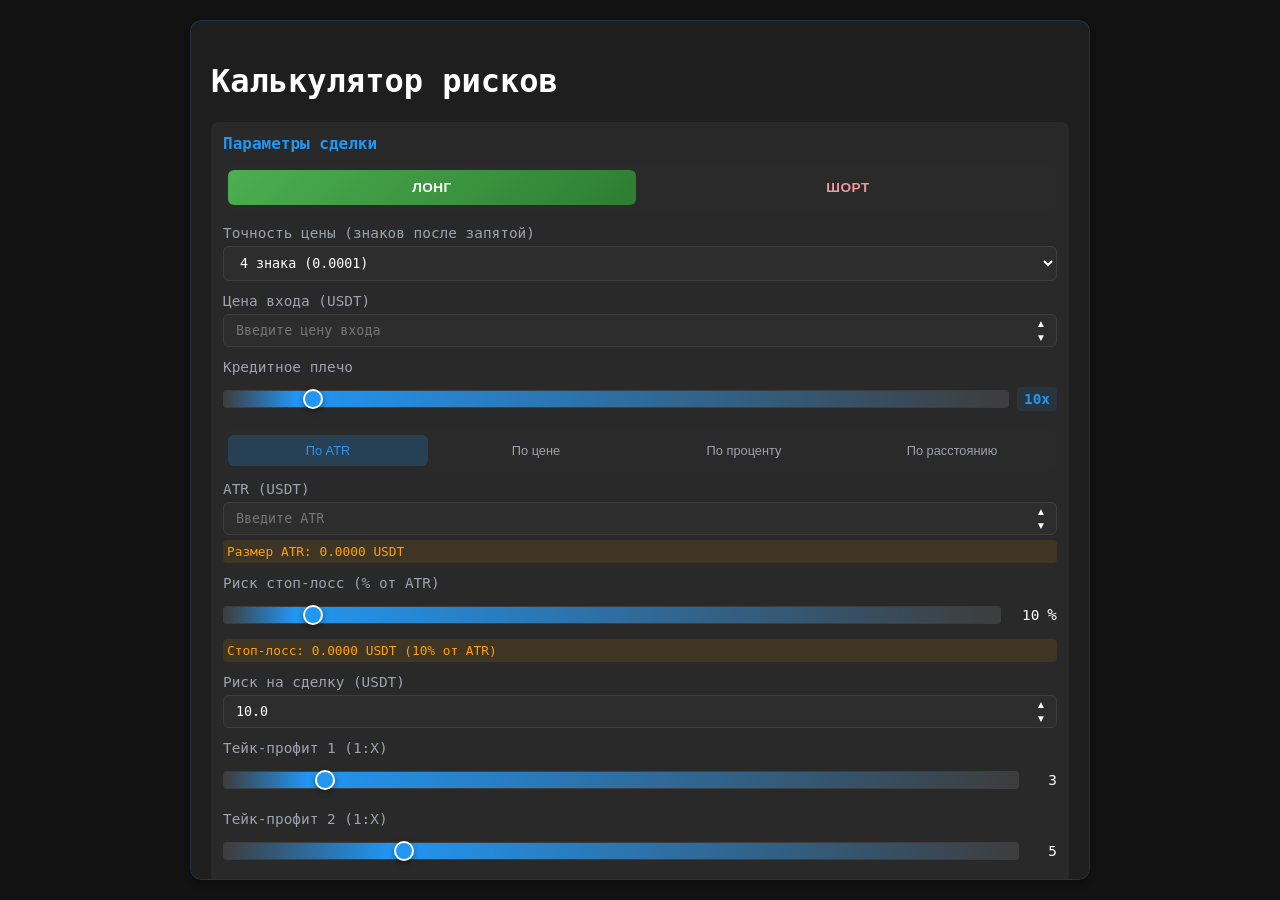
<file: calculator.html>
<!DOCTYPE html>
<html lang="ru">
<head>
    <meta charset="UTF-8">
    <meta name="viewport" content="width=device-width, initial-scale=1.0">
    <title>Risk Calculator</title>
    <!-- Ничего подключать не нужно — стили наследуются от основной страницы -->
    <style>
        /* ... стили остаются без изменений ... */
        :root {
            --primary: #2196F3;
            --secondary: #1976D2;
            --accent-red: #C62828;
            --accent-green: #2E7D32;
            --accent-orange: #FF6D00;
            --dark: #121212;
            --light: #ffffff;
            --success-color: #03DAC6;
            --warning-color: #FFA000;
            --border-radius: 12px;
        }

        * {
            box-sizing: border-box;
        }

        body {
            font-family: 'JetBrains Mono', monospace;
            background-color: var(--dark);
            color: var(--light);
            margin: 0;
            padding: 20px;
            height: 100vh;
            overflow: hidden;
        }

        .calculator-container {
            max-width: 900px;
            margin: 0 auto;
            background-color: #1E1E1E;
            border-radius: var(--border-radius);
            padding: 20px;
            box-shadow: 0 4px 6px rgba(0, 0, 0, 0.3);
            border: 1px solid rgba(33, 150, 243, 0.2);
            height: 100%;
            overflow-y: auto;
        }

        .section {
            margin-bottom: 15px;
            padding: 12px;
            background-color: rgba(255, 255, 255, 0.05);
            border-radius: 8px;
        }
        .section-title {
            font-weight: 600;
            margin-bottom: 12px;
            color: var(--primary);
            font-size: 1rem;
        }
        .input-group {
            margin-bottom: 12px;
        }
        .input-group label {
            display: block;
            margin-bottom: 5px;
            font-size: 0.9rem;
            color: #9CA3AF;
        }
        .input-group input,
        .input-group select {
            width: 100%;
            padding: 8px 12px;
            border-radius: 6px;
            background-color: #2D2D2D;
            border: 1px solid #3D3D3D;
            color: white;
            font-family: 'JetBrains Mono', monospace;
        }
        .input-group input[type="number"],
        .input-group input[type="text"] {
            -moz-appearance: textfield;
        }
        .input-group input[type="number"]::-webkit-outer-spin-button,
        .input-group input[type="number"]::-webkit-inner-spin-button {
            -webkit-appearance: none;
            margin: 0;
        }
        
        .input-group input[type="range"] {
            width: 100%;
            height: 6px;
            -webkit-appearance: none;
            background: linear-gradient(to right, #3D3D3D, var(--primary) var(--fill-percent, 50%), #3D3D3D);
            border-radius: 3px;
            outline: none;
            margin: 10px 0;
        }

        .input-group input[type="range"]::-webkit-slider-thumb {
            -webkit-appearance: none;
            width: 20px;
            height: 20px;
            border-radius: 50%;
            background: var(--primary);
            cursor: pointer;
            border: 2px solid white;
            box-shadow: 0 2px 6px rgba(0, 0, 0, 0.4);
        }

        .input-group input[type="range"]::-webkit-slider-thumb:hover {
            transform: scale(1.1);
        }

        .direction-buttons {
            display: flex;
            gap: 8px;
            margin-bottom: 15px;
            background: #2A2A2A;
            padding: 5px;
            border-radius: 10px;
        }
        .direction-btn {
            flex: 1;
            padding: 10px 0;
            border: none;
            border-radius: 6px;
            font-weight: 600;
            text-transform: uppercase;
            letter-spacing: 0.5px;
            font-size: 0.85rem;
            cursor: pointer;
        }
        .long {
            background: transparent;
            color: #A5D6A7;
        }
        .short {
            background: transparent;
            color: #EF9A9A;
        }
        .direction-btn.active {
            color: white;
        }
        .long.active {
            background: linear-gradient(135deg, #4CAF50 0%, #2E7D32 100%);
        }
        .short.active {
            background: linear-gradient(135deg, #F44336 0%, #C62828 100%);
        }
        .result-item {
            display: flex;
            justify-content: space-between;
            margin-bottom: 8px;
            padding: 8px;
            background-color: rgba(255, 255, 255, 0.03);
            border-radius: 5px;
            font-size: 0.9rem;
        }
        .result-value {
            font-weight: 500;
        }
        .profit {
            color: var(--success-color);
        }
        .loss {
            color: var(--accent-red);
        }
        .slider-container {
            display: flex;
            align-items: center;
            gap: 8px;
        }
        .slider-value {
            min-width: 30px;
            text-align: right;
            font-weight: 500;
            font-size: 0.9rem;
        }
        .preview-value {
            color: var(--warning-color);
            font-size: 0.8rem;
            margin-top: 5px;
            padding: 4px;
            background-color: rgba(255, 160, 0, 0.1);
            border-radius: 4px;
        }
        .leverage-container {
            display: flex;
            align-items: center;
            gap: 8px;
        }
        .leverage-value {
            min-width: 40px;
            text-align: center;
            font-weight: 600;
            color: var(--primary);
            background-color: rgba(33, 150, 243, 0.1);
            padding: 4px;
            border-radius: 4px;
            font-size: 0.9rem;
        }
        .leverage-warning {
            color: var(--accent-red);
            font-size: 0.75rem;
            margin-top: 5px;
            padding: 4px;
            background-color: rgba(207, 102, 121, 0.1);
            border-radius: 4px;
            display: none;
        }
        .export-btn {
            width: 100%;
            padding: 10px 15px;
            background: var(--primary);
            color: white;
            border: none;
            border-radius: 5px;
            cursor: pointer;
            font-size: 0.9rem;
            margin-top: 20px;
            text-align: center;
            transition: background-color 0.3s;
        }
        .export-btn:hover {
            background: var(--secondary);
        }
        .take-profit-levels {
            margin-top: 10px;
        }
        .take-profit-item {
            display: flex;
            justify-content: space-between;
            margin-bottom: 5px;
            padding: 5px;
            background-color: rgba(0, 255, 0, 0.05);
            border-radius: 3px;
        }
        .take-profit-ratio {
            color: var(--success-color);
            font-weight: 500;
        }
        .take-profit-price {
            color: var(--success-color);
        }
        .take-profit-value {
            color: var(--success-color);
        }
        .stop-method-selector {
            display: flex;
            gap: 8px;
            margin-bottom: 10px;
            background: #2A2A2A;
            padding: 5px;
            border-radius: 10px;
        }
        .stop-method-btn {
            flex: 1;
            padding: 8px 0;
            border: none;
            border-radius: 6px;
            font-weight: 500;
            font-size: 0.8rem;
            cursor: pointer;
            background-color: transparent;
            color: #9CA3AF;
        }
        .stop-method-btn.active {
            background-color: rgba(33, 150, 243, 0.2);
            color: var(--primary);
        }
        .stop-input-group {
            display: none;
        }
        .stop-input-group.active {
            display: block;
        }
        .trade-type-selector {
            display: none;
            flex-wrap: wrap;
            gap: 8px;
            margin-bottom: 15px;
        }
        .trade-type-btn {
            flex: 1;
            min-width: 120px;
            padding: 10px;
            border: none;
            border-radius: 6px;
            font-weight: 500;
            font-size: 0.8rem;
            cursor: pointer;
            background-color: rgba(255, 255, 255, 0.05);
            color: #9CA3AF;
            transition: all 0.3s;
        }
        .trade-type-btn.active {
            color: white;
        }
        .trade-type-btn.long-breakout.active {
            background: linear-gradient(135deg, #4CAF50 0%, #2E7D32 100%);
        }
        .trade-type-btn.long-fakeout.active {
            background: linear-gradient(135deg, #8BC34A 0%, #689F38 100%);
        }
        .trade-type-btn.short-breakout.active {
            background: linear-gradient(135deg, #F44336 0%, #C62828 100%);
        }
        .trade-type-btn.short-fakeout.active {
            background: linear-gradient(135deg, #FF7043 0%, #E64A19 100%);
        }
        .percentage-value {
            font-size: 0.8rem;
            color: #9CA3AF;
            margin-left: 5px;
        }
        .fee-value {
            color: var(--warning-color);
            font-weight: 500;
        }
        .loss-usdt {
            color: var(--accent-red);
            font-size: 0.8rem;
            margin-left: 5px;
        }
        .decimals-info {
            font-size: 0.8rem;
            color: var(--primary);
            margin-top: 5px;
            padding: 4px;
            background-color: rgba(33, 150, 243, 0.1);
            border-radius: 4px;
            display: none;
        }
        .notification {
            position: fixed;
            top: 20px;
            right: 20px;
            padding: 12px 20px;
            background-color: #4CAF50;
            color: white;
            border-radius: 4px;
            z-index: 1100;
            display: none;
            animation: fadeInOut 3s ease-in-out;
        }
        @keyframes fadeInOut {
            0% { opacity: 0; transform: translateY(-20px); }
            10% { opacity: 1; transform: translateY(0); }
            90% { opacity: 1; transform: translateY(0); }
            100% { opacity: 0; transform: translateY(-20px); }
        }
        .btn-container {
            display: flex;
            gap: 10px;
            margin-top: 20px;
        }
        .btn-container button {
            flex: 1;
        }
        .price-value-with-btn {
            display: flex;
            align-items: center;
            gap: 5px;
        }
        .copy-price-btn {
            background: rgba(33, 150, 243, 0.1);
            border: 1px solid rgba(33, 150, 243, 0.3);
            color: var(--primary);
            border-radius: 4px;
            padding: 2px 8px;
            font-size: 0.7rem;
            cursor: pointer;
            transition: all 0.2s;
        }
        .copy-price-btn-loss {
            background: rgba(198, 40, 40, 0.1);
            border-color: rgba(198, 40, 40, 0.3);
            color: var(--accent-red);
        }
        .copy-price-btn-profit {
            background: rgba(46, 125, 50, 0.1);
            border-color: rgba(46, 125, 50, 0.3);
            color: var(--accent-green);
        }
        .number-input-wrapper {
            position: relative;
            width: 100%;
        }
        .number-input-wrapper input {
            padding-right: 30px;
        }
        .number-input-arrows {
            position: absolute;
            right: 8px;
            top: 50%;
            transform: translateY(-50%);
            display: flex;
            flex-direction: column;
            gap: 2px;
        }
        .number-input-arrow {
            background: transparent;
            border: none;
            color: white;
            cursor: pointer;
            padding: 0;
            width: 16px;
            height: 12px;
            font-size: 10px;
        }
        .number-input-arrow:hover {
            color: var(--primary);
        }
        .calculator-container::-webkit-scrollbar {
            width: 8px;
        }
        .calculator-container::-webkit-scrollbar-track {
            background: #1E1E1E;
            border-radius: 4px;
        }
        .calculator-container::-webkit-scrollbar-thumb {
            background: #3D3D3D;
            border-radius: 4px;
        }
    </style>
</head>
<body>
    <div class="calculator-container risk-calculator">
        <h1 class="text-xl font-bold mb-4 text-center">Калькулятор рисков</h1>
        <div class="section">
            <div class="section-title">Параметры сделки</div>
            <div class="direction-buttons">
                <button id="longBtn" class="direction-btn long active">Лонг</button>
                <button id="shortBtn" class="direction-btn short">Шорт</button>
            </div>
            <div class="trade-type-selector" id="tradeTypeSelector">
                <button class="trade-type-btn long-breakout active" data-type="long-breakout">Лонг Пробой</button>
                <button class="trade-type-btn long-fakeout" data-type="long-fakeout">Лонг Ложный пробой</button>
                <button class="trade-type-btn short-breakout" data-type="short-breakout">Шорт Пробой</button>
                <button class="trade-type-btn short-fakeout" data-type="short-fakeout">Шорт Ложный пробой</button>
            </div>
            <div class="input-group">
                <label for="assetType">Точность цены (знаков после запятой)</label>
                <select id="assetType">
                    <option value="1">1 знак (0.1)</option>
                    <option value="2">2 знака (0.01)</option>
                    <option value="3">3 знака (0.001)</option>
                    <option value="4" selected>4 знака (0.0001)</option>
                    <option value="5">5 знаков (0.00001)</option>
                    <option value="6">6 знаков (0.000001)</option>
                    <option value="7">7 знаков (0.0000001)</option>
                    <option value="8">8 знаков (0.00000001)</option>
                    <option value="custom">Указать вручную</option>
                </select>
            </div>
            <div id="customDecimalsGroup" class="input-group" style="display: none;">
                <label for="customDecimals">Количество знаков после запятой (1-8)</label>
                <div class="number-input-wrapper">
                    <input type="number" id="customDecimals" min="1" max="8" value="4">
                    <div class="number-input-arrows">
                        <button class="number-input-arrow up" data-target="customDecimals" data-step="1">▲</button>
                        <button class="number-input-arrow down" data-target="customDecimals" data-step="-1">▼</button>
                    </div>
                </div>
            </div>
            <div class="input-group">
                <label for="entryPrice">Цена входа (USDT)</label>
                <div class="number-input-wrapper">
                    <input type="number" id="entryPrice" placeholder="Введите цену входа" step="any">
                    <div class="number-input-arrows">
                        <button class="number-input-arrow up" data-target="entryPrice" data-step="auto">▲</button>
                        <button class="number-input-arrow down" data-target="entryPrice" data-step="-auto">▼</button>
                    </div>
                </div>
                <div class="decimals-info" id="decimalsInfo">Автоматически определено: 4 знака</div>
            </div>
            <div class="input-group">
                <label for="leverage">Кредитное плечо</label>
                <div class="leverage-container">
                    <input type="range" id="leverage" min="1" max="100" value="10">
                    <span class="leverage-value" id="leverageValue">10x</span>
                </div>
                <div class="leverage-warning" id="leverageWarning">Высокое плечо увеличивает риск ликвидации!</div>
            </div>
            <div class="stop-method-selector">
                <button class="stop-method-btn active" data-method="atr">По ATR</button>
                <button class="stop-method-btn" data-method="price">По цене</button>
                <button class="stop-method-btn" data-method="percent">По проценту</button>
                <button class="stop-method-btn" data-method="distance">По расстоянию</button>
            </div>
            <div class="stop-input-group active" id="atr-group">
                <div class="input-group">
                    <label for="atr">ATR (USDT)</label>
                    <div class="number-input-wrapper">
                        <input type="number" id="atr" step="any" placeholder="Введите ATR">
                        <div class="number-input-arrows">
                            <button class="number-input-arrow up" data-target="atr" data-step="auto">▲</button>
                            <button class="number-input-arrow down" data-target="atr" data-step="-auto">▼</button>
                        </div>
                    </div>
                    <div class="preview-value">Размер ATR: <span id="atrValue">0.0000 USDT</span></div>
                </div>
                <div class="input-group">
                    <label for="riskPercent">Риск стоп-лосс (% от ATR)</label>
                    <div class="slider-container">
                        <input type="range" id="riskPercent" min="1" max="100" value="10">
                        <span class="slider-value" id="riskPercentValue">10</span>%
                    </div>
                    <div class="preview-value">Стоп-лосс: <span id="previewAtrPercent">0.0000 USDT</span> (<span id="previewAtrPercentValue">10%</span> от ATR)</div>
                </div>
            </div>
            <div class="stop-input-group" id="price-group">
                <div class="input-group">
                    <label for="stopLossPrice">Цена стоп-лосса (USDT)</label>
                    <div class="number-input-wrapper">
                        <input type="number" id="stopLossPrice" step="any" placeholder="Цена стоп-лосса">
                        <div class="number-input-arrows">
                            <button class="number-input-arrow up" data-target="stopLossPrice" data-step="auto">▲</button>
                            <button class="number-input-arrow down" data-target="stopLossPrice" data-step="-auto">▼</button>
                        </div>
                    </div>
                    <div class="preview-value">Разница: <span id="priceDifference">0.0000 USDT</span></div>
                </div>
            </div>
            <div class="stop-input-group" id="percent-group">
                <div class="input-group">
                    <label for="stopLossPercentInput">Процент стоп-лосса (%)</label>
                    <div class="slider-container">
                        <input type="range" id="stopLossPercentInput" min="0.1" max="20" step="0.1" value="2">
                        <span class="slider-value" id="stopLossPercentValue">2</span>%
                    </div>
                    <div class="preview-value">Стоп-лосс: <span id="previewPercentValue">0.0000 USDT</span> (<span id="previewPercent">2%</span>)</div>
                </div>
            </div>
            <div class="stop-input-group" id="distance-group">
                <div class="input-group">
                    <label for="stopDistance">Расстояние до стоп-лосса (USDT)</label>
                    <div class="number-input-wrapper">
                        <input type="number" id="stopDistance" step="any" placeholder="Расстояние">
                        <div class="number-input-arrows">
                            <button class="number-input-arrow up" data-target="stopDistance" data-step="auto">▲</button>
                            <button class="number-input-arrow down" data-target="stopDistance" data-step="-auto">▼</button>
                        </div>
                    </div>
                </div>
            </div>
            <div class="input-group">
                <label for="riskAmount">Риск на сделку (USDT)</label>
                <div class="number-input-wrapper">
                    <input type="number" id="riskAmount" step="0.1" value="10.0">
                    <div class="number-input-arrows">
                        <button class="number-input-arrow up" data-target="riskAmount" data-step="1">▲</button>
                        <button class="number-input-arrow down" data-target="riskAmount" data-step="-1">▼</button>
                    </div>
                </div>
            </div>
            <div class="input-group">
                <label for="rewardRatio1">Тейк-профит 1 (1:X)</label>
                <div class="slider-container">
                    <input type="range" id="rewardRatio1" min="1" max="20" value="3">
                    <span class="slider-value" id="rewardRatio1Value">3</span>
                </div>
            </div>
            <div class="input-group">
                <label for="rewardRatio2">Тейк-профит 2 (1:X)</label>
                <div class="slider-container">
                    <input type="range" id="rewardRatio2" min="1" max="20" value="5">
                    <span class="slider-value" id="rewardRatio2Value">5</span>
                </div>
            </div>
            <div class="input-group">
                <label for="exchangeFee">Комиссия биржи (%)</label>
                <div class="number-input-wrapper">
                    <input type="number" id="exchangeFee" min="0" max="1" step="0.0001" value="0.0500">
                    <div class="number-input-arrows">
                        <button class="number-input-arrow up" data-target="exchangeFee" data-step="0.001">▲</button>
                        <button class="number-input-arrow down" data-target="exchangeFee" data-step="-0.001">▼</button>
                    </div>
                </div>
            </div>
        </div>
        <div class="section">
            <div class="section-title">Результаты</div>
            <div class="result-item"><span>Цена входа:</span><span class="result-value"><span class="price-value-with-btn"><span id="entryPriceResult">0.0000 USDT</span><button class="copy-price-btn copy-price-btn-profit" onclick="copyPrice('entryPriceResult')"><i class="fas fa-copy"></i></button></span></span></div>
            <div class="result-item"><span>Размер позиции:</span><span class="result-value"><span class="price-value-with-btn"><span id="positionSize">0.0 монет</span><button class="copy-price-btn copy-price-btn-profit" onclick="copyText('positionSize')"><i class="fas fa-copy"></i></button></span></span></div>
            <div class="result-item"><span>Размер позиции в USDT:</span><span class="result-value"><span class="price-value-with-btn"><span id="positionSizeUsdtText">0.00 USDT</span><button class="copy-price-btn copy-price-btn-profit" onclick="copyText('positionSizeUsdtText')"><i class="fas fa-copy"></i></button></span></span></div>
            <div class="result-item" id="partsBreakdownContainer" style="display:none;"><span>Части (<span id="partsCountDisplay">1</span>):</span><span class="result-value"><span class="price-value-with-btn"><span id="partsBreakdownText">по 0.00 USDT</span><button class="copy-price-btn copy-price-btn-profit" onclick="copyText('partsBreakdownText')"><i class="fas fa-copy"></i></button></span></span></div>
            <div class="result-item"><span>Стоп-лосс:</span><span class="result-value loss"><span class="price-value-with-btn"><span id="stopLossPriceText">0.0000 USDT</span><button class="copy-price-btn copy-price-btn-loss" onclick="copyPrice('stopLossPriceText')"><i class="fas fa-copy"></i></button></span><span class="percentage-value" id="stopLossPercentText"></span><span class="loss-usdt" id="stopLossUsdt"></span></span></div>
            <div class="result-item"><span>Расстояние до SL:</span><span class="result-value" id="stopDistanceResult">0.0000 USDT</span></div>
            <div class="result-item"><span>ATR:</span><span class="result-value" id="atrResult">0.0000 USDT</span></div>
            <div class="input-group">
                <label for="partsCount">Разбить позицию на части (1-10)</label>
                <div class="slider-container">
                    <input type="range" id="partsCount" min="1" max="10" value="1">
                    <span class="slider-value" id="partsCountValue">1</span>
                </div>
            </div>
            <div class="result-item"><span>Комиссия:</span><span class="result-value fee-value" id="exchangeFeeResult">0.0500%</span></div>
            <div class="take-profit-levels" id="takeProfitLevels"></div>
            <div class="result-item"><span>Цена ликвидации:</span><span class="result-value loss"><span class="price-value-with-btn"><span id="liquidationPriceText">0.0000 USDT</span><button class="copy-price-btn copy-price-btn-loss" onclick="copyPrice('liquidationPriceText')"><i class="fas fa-copy"></i></button></span><span class="percentage-value" id="liquidationPricePercent"></span></span></div>
        </div>
        <div class="btn-container">
            <button class="export-btn" id="exportTextBtn"><i class="fas fa-file-alt mr-2"></i>Экспорт в текст</button>
            <button class="export-btn" id="exportTelegramBtn"><i class="fab fa-telegram mr-2"></i>Telegram</button>
            <button class="export-btn" id="copyCalculationBtn"><i class="fas fa-copy mr-2"></i>Копировать</button>
        </div>
    </div>

    <div class="notification" id="notification"></div>

    <script>
        // ---------- Полная логика калькулятора ----------
        let isLong = true;
        let stopMethod = 'atr';
        let tradeType = 'long-breakout';
      
        let isTradeTypeSelectorVisible = false;

        // Русские названия
        const tradeTypeRu = {
            'long-breakout': 'Лонг Пробой',
            'long-fakeout': 'Лонг Ложный пробой',
            'short-breakout': 'Шорт Пробой',
            'short-fakeout': 'Шорт Ложный пробой'
        };
        const stopMethodRu = {
            'atr': 'По ATR',
            'price': 'По цене',
            'percent': 'По проценту',
            'distance': 'По расстоянию'
        };

        function formatUsdt(num) {
            if (isNaN(num) || num === 0) return '0.00';
            return parseFloat(num).toFixed(2);
        }

        function formatPrice(num) {
            if (isNaN(num) || num === 0) return '0.0000';
            const assetType = document.getElementById('assetType').value;
            let dec = 4;
            if (assetType === 'custom') dec = parseInt(document.getElementById('customDecimals').value) || 4;
            else dec = parseInt(assetType);
            return parseFloat(num).toFixed(dec);
        }

        function formatPositionSize(num) {
            if (isNaN(num) || num === 0) return '0.0';
            if (num < 0.01) return parseFloat(num).toFixed(8);
            if (num < 1) return parseFloat(num).toFixed(4);
            return parseFloat(num).toFixed(1);
        }

        function formatCommission(num) {
            if (isNaN(num) || num === 0) return '0.0000';
            return parseFloat(num).toFixed(4);
        }

        function formatDisplayNumber(num, maxDecimals = 8) {
            if (isNaN(num) || num === 0) return '0';
            const number = parseFloat(num);
            return number.toString();
        }

        function showNotification(message, type = 'success') {
            const n = document.getElementById('notification');
            n.textContent = message;
            n.style.backgroundColor = type === 'success' ? '#4CAF50' : '#C62828';
            n.style.display = 'block';
            setTimeout(() => n.style.display = 'none', 3000);
        }

        function countDecimals(value) {
            if (!value) return 0;
            const str = value.toString().replace(',', '.');
            if (str.indexOf('.') === -1) return 0;
            return str.split('.')[1].length;
        }

        function autoDetectPrecision(price) {
            return Math.min(Math.max(countDecimals(price), 1), 8);
        }

        function getPriceStep() {
            const assetType = document.getElementById('assetType').value;
            let dec = 4;
            if (assetType === 'custom') dec = parseInt(document.getElementById('customDecimals').value) || 4;
            else dec = parseInt(assetType);
            return Math.pow(10, -dec);
        }

        function normalizeNumber(value) {
            if (typeof value === 'string') return value.replace(',', '.');
            return value;
        }

        function calculatePercentageChange(entry, target) {
            return Math.abs((target - entry) / entry * 100).toFixed(2);
        }

       function generateCalculationText() {
            const entry = parseFloat(normalizeNumber(document.getElementById('entryPrice').value)) || 0;
            const lev = parseFloat(document.getElementById('leverage').value) || 1;
            const atr = parseFloat(document.getElementById('atr').value) || 0;
            const riskPercent = parseFloat(document.getElementById('riskPercent').value);
            const riskAmount = parseFloat(document.getElementById('riskAmount').value) || 0;
            const r1 = parseFloat(document.getElementById('rewardRatio1').value) || 3;
            const r2 = parseFloat(document.getElementById('rewardRatio2').value) || 5;
            const slPriceDirect = parseFloat(normalizeNumber(document.getElementById('stopLossPrice').value)) || 0;
            const slPercent = parseFloat(document.getElementById('stopLossPercentInput').value) || 0;
            const stopDist = parseFloat(normalizeNumber(document.getElementById('stopDistance').value)) || 0;
            const fee = parseFloat(document.getElementById('exchangeFee').value) / 100 || 0.0005;
            
            let priceDiff;
            if (stopMethod === 'atr') priceDiff = atr * (riskPercent / 100);
            else if (stopMethod === 'price') priceDiff = Math.abs(entry - slPriceDirect);
            else if (stopMethod === 'percent') priceDiff = entry * (slPercent / 100);
            else priceDiff = stopDist;
            
            const posSize = priceDiff > 0 ? riskAmount / priceDiff : 0;
            const posUsdt = entry * posSize * lev;
            const entryFee = entry * posSize * fee;
            
            const tp1 = isLong 
                ? entry + (riskAmount * r1 + entryFee * 2) / (posSize * lev)
                : entry - (riskAmount * r1 + entryFee * 2) / (posSize * lev);
            
            const tp2 = isLong 
                ? entry + (riskAmount * r2 + entryFee * 2) / (posSize * lev)
                : entry - (riskAmount * r2 + entryFee * 2) / (posSize * lev);
            
            const slPrice = stopMethod === 'price' ? slPriceDirect : (isLong ? entry - priceDiff : entry + priceDiff);
            const slPercentVal = calculatePercentageChange(entry, slPrice);
            const tp1Percent = calculatePercentageChange(entry, tp1);
            const tp2Percent = calculatePercentageChange(entry, tp2);
            
            const exitFee = tp2 * posSize * fee;
            const totalFee = entryFee + exitFee;
            
            const profitTP1 = riskAmount * r1;
            const profitTP2 = riskAmount * r2;
            const lossAtSL = priceDiff * posSize * lev;
            
            const now = new Date();
            const dateStr = `${now.getDate().toString().padStart(2,'0')}.${(now.getMonth()+1).toString().padStart(2,'0')}.${now.getFullYear()}, ${now.getHours().toString().padStart(2,'0')}:${now.getMinutes().toString().padStart(2,'0')}:${now.getSeconds().toString().padStart(2,'0')}`;
            
            return `Дата: ${dateStr}
===============================
Тип сделки: ${tradeTypeRu[tradeType] || tradeType}
Направление: ${isLong ? 'Лонг' : 'Шорт'}
Стоп метод: ${stopMethodRu[stopMethod] || stopMethod}
===============================
Плечо: ${lev}x
Риск на сделку: ${formatUsdt(riskAmount)} USDT
Цена входа: ${formatPrice(entry)} USDT
Размер позиции: ${formatPositionSize(posSize)} монет
Размер позиции в USDT: ${formatUsdt(posUsdt)} USDT (с плечом ${lev}x)
Стоп-лосс: ${formatPrice(slPrice)} USDT (${slPercentVal}%)
Убыток при SL: -${formatUsdt(lossAtSL)} USDT
TP 1:${r1} -> ${formatPrice(tp1)} USDT (${tp1Percent}%)
Прибыль TP1: +${formatUsdt(profitTP1)} USDT
TP 2:${r2} -> ${formatPrice(tp2)} USDT (${tp2Percent}%)
Прибыль TP2: +${formatUsdt(profitTP2)} USDT
Комиссия за вход: ${formatCommission(entryFee)} USDT
Комиссия за выход: ${formatCommission(exitFee)} USDT
Общая комиссия: ${formatCommission(totalFee)} USDT
Цена ликвидации: ${formatPrice(isLong ? entry * (1 - 0.9/lev) : entry * (1 + 0.9/lev))} USDT`;
        }
        
        function copyCalculationToClipboard() {
            navigator.clipboard.writeText(generateCalculationText()).then(() => showNotification('Расчет скопирован')).catch(() => showNotification('Ошибка', 'error'));
        }
        function exportToText() {
            const blob = new Blob([generateCalculationText()], {type: 'text/plain'});
            const url = URL.createObjectURL(blob);
            const a = document.createElement('a');
            a.href = url;
            a.download = 'risk_calc.txt';
            a.click();
            URL.revokeObjectURL(url);
            showNotification('Экспорт в файл');
        }
        async function sendToTelegram() {
            try {
                const res = await fetch(`https://api.telegram.org/bot${botToken}/sendMessage`, {
                    method: 'POST', headers: {'Content-Type': 'application/json'},
                    body: JSON.stringify({chat_id: chatId, text: generateCalculationText()})
                });
                const data = await res.json();
                if (data.ok) showNotification('Отправлено в Telegram');
                else showNotification('Ошибка отправки', 'error');
            } catch(e) { showNotification('Ошибка соединения', 'error'); }
        }
        function copyPrice(elementId) {
            const el = document.getElementById(elementId);
            if (!el) return;
            const text = el.textContent.trim();
            const match = text.match(/[\d,.]+/);
            const price = match ? match[0] : text;
            navigator.clipboard.writeText(price).then(() => showNotification(`Скопировано: ${price}`));
        }
        
        function copyText(elementId) {
            const el = document.getElementById(elementId);
            if (!el) return;
            const text = el.textContent.trim();
            const match = text.match(/-?[\d,.]+/);
            const num = match ? match[0] : text;
            navigator.clipboard.writeText(num).then(() => showNotification(`Скопировано: ${num}`));
        }

        function setupArrowButtons() {
            document.querySelectorAll('.number-input-arrow').forEach(arrow => {
                arrow.addEventListener('click', function() {
                    const targetId = this.dataset.target;
                    const step = this.dataset.step;
                    const input = document.getElementById(targetId);
                    if (!input) return;
                    let val = parseFloat(normalizeNumber(input.value)) || 0;
                    let stepVal = step === 'auto' || step === '-auto' ? getPriceStep() : Math.abs(parseFloat(step));
                    if (step.startsWith('-')) val -= stepVal;
                    else val += stepVal;
                    let assetType = document.getElementById('assetType').value;
                    let dec = assetType === 'custom' ? parseInt(document.getElementById('customDecimals').value) || 4 : parseInt(assetType);
                    input.value = val.toFixed(dec);
                    input.dispatchEvent(new Event('input', {bubbles: true}));
                });
            });
        }

        function setupRangeSliders() {
            document.querySelectorAll('input[type="range"]').forEach(slider => {
                slider.addEventListener('input', function() {
                    const percent = (this.value - this.min) / (this.max - this.min) * 100;
                    this.style.setProperty('--fill-percent', `${percent}%`);
                });
                const percent = (slider.value - slider.min) / (slider.max - slider.min) * 100;
                slider.style.setProperty('--fill-percent', `${percent}%`);
            });
        }
function calculateRisk() {
    // --- 1. Получение сырых значений ---
    const entry = parseFloat(normalizeNumber(document.getElementById('entryPrice').value)) || 0;
    const lev = parseFloat(document.getElementById('leverage').value) || 1;
    const atr = parseFloat(document.getElementById('atr').value) || 0;
    const riskPercent = parseFloat(document.getElementById('riskPercent').value) / 100;
    const riskAmount = parseFloat(document.getElementById('riskAmount').value) || 0;
    const r1 = parseFloat(document.getElementById('rewardRatio1').value) || 3;
    const r2 = parseFloat(document.getElementById('rewardRatio2').value) || 5;
    const slPriceDirect = parseFloat(normalizeNumber(document.getElementById('stopLossPrice').value)) || 0;
    const slPercent = parseFloat(document.getElementById('stopLossPercentInput').value) / 100;
    const stopDist = parseFloat(normalizeNumber(document.getElementById('stopDistance').value)) || 0;
    const fee = parseFloat(document.getElementById('exchangeFee').value) / 100 || 0.0005;

    // --- 2. Вычисление расстояния до стоп-лосса ---
    let priceDiff;
    if (stopMethod === 'atr') priceDiff = atr * riskPercent;
    else if (stopMethod === 'price') priceDiff = Math.abs(entry - slPriceDirect);
    else if (stopMethod === 'percent') priceDiff = entry * slPercent;
    else priceDiff = stopDist;

    // Проверка на валидность данных
    if (entry <= 0 || priceDiff <= 0) {
        document.getElementById('entryPriceResult').textContent = '0.0000 USDT';
        document.getElementById('positionSize').textContent = '0.0 монет';
        document.getElementById('positionSizeUsdtText').textContent = '0.00 USDT';
        document.getElementById('stopLossPriceText').textContent = '0.0000 USDT';
        document.getElementById('stopLossPercentText').textContent = '';
        document.getElementById('stopLossUsdt').textContent = '';
        document.getElementById('liquidationPriceText').textContent = '0.0000 USDT';
        document.getElementById('liquidationPricePercent').textContent = '';
        document.getElementById('stopDistanceResult').textContent = '0.0000 USDT';
        document.getElementById('atrResult').textContent = formatPrice(atr) + ' USDT';
        document.getElementById('exchangeFeeResult').textContent = (fee * 100).toFixed(4) + '%';
        document.getElementById('takeProfitLevels').innerHTML = '';
        document.getElementById('partsBreakdownContainer').style.display = 'none';
        return;
    }

    // --- 3. Расчёт позиции ---
    // Количество монет
    const positionSize = riskAmount / priceDiff;
    
    // ОБЩАЯ СТОИМОСТЬ ПОЗИЦИИ в USDT (без плеча, просто монеты × цена)
    const totalPositionValue = entry * positionSize;
    
    // --- 4. Расчёт комиссий ---
    const entryFeeUsdt = totalPositionValue * fee;
    const exitFeeUsdt = totalPositionValue * fee; // Приблизительно для TP

    // --- 5. Расчёт стоп-лосса ---
    let stopPrice;
    if (stopMethod === 'price') {
        stopPrice = slPriceDirect;
    } else {
        stopPrice = isLong ? entry - priceDiff : entry + priceDiff;
    }

    // --- 6. Расчёт Тейк-Профитов ---
    const desiredProfitTP1 = riskAmount * r1;
    const desiredProfitTP2 = riskAmount * r2;
    
    let tp1, tp2;
    if (isLong) {
        tp1 = entry + (desiredProfitTP1 + entryFeeUsdt + exitFeeUsdt) / positionSize;
        tp2 = entry + (desiredProfitTP2 + entryFeeUsdt + exitFeeUsdt) / positionSize;
    } else {
        tp1 = entry - (desiredProfitTP1 + entryFeeUsdt + exitFeeUsdt) / positionSize;
        tp2 = entry - (desiredProfitTP2 + entryFeeUsdt + exitFeeUsdt) / positionSize;
    }

    // --- 7. Расчёт цены ликвидации ---
    let liqPrice;
    if (isLong) {
        liqPrice = entry * (1 - 1/lev) + (entryFeeUsdt / positionSize);
    } else {
        liqPrice = entry * (1 + 1/lev) - (entryFeeUsdt / positionSize);
    }

    // --- 8. Убыток при стоп-лоссе ---
    const lossUsdt = priceDiff * positionSize;

    // --- 9. Процентные изменения ---
    const slPercentVal = calculatePercentageChange(entry, stopPrice);
    const tp1Percent = calculatePercentageChange(entry, tp1);
    const tp2Percent = calculatePercentageChange(entry, tp2);
    const liqPercent = calculatePercentageChange(entry, liqPrice);

    // --- 10. Обновление интерфейса ---
    document.getElementById('entryPriceResult').textContent = formatPrice(entry) + ' USDT';
    document.getElementById('positionSize').textContent = formatPositionSize(positionSize) + ' монет';
    
    // Показываем ОБЩУЮ СТОИМОСТЬ позиции (без плеча)
    document.getElementById('positionSizeUsdtText').textContent = formatUsdt(totalPositionValue) + ' USDT';
    
    document.getElementById('stopLossPriceText').textContent = formatPrice(stopPrice) + ' USDT';
    document.getElementById('stopLossPercentText').textContent = `(${slPercentVal}%)`;
    document.getElementById('stopLossUsdt').textContent = `-${formatUsdt(lossUsdt)} USDT`;
    document.getElementById('liquidationPriceText').textContent = formatPrice(liqPrice) + ' USDT';
    document.getElementById('liquidationPricePercent').textContent = `(${liqPercent}%)`;
    
    document.getElementById('stopDistanceResult').innerHTML = 
        `${formatPrice(priceDiff)} USDT <span class="loss-usdt">(-${formatUsdt(lossUsdt)} USDT)</span>`;
    
    document.getElementById('exchangeFeeResult').textContent = (fee * 100).toFixed(4) + '%';
    document.getElementById('atrResult').textContent = formatPrice(atr) + ' USDT';

    // --- 11. Отрисовка Тейк-Профитов ---
    const levelsDiv = document.getElementById('takeProfitLevels');
    levelsDiv.innerHTML = '';
    
    const levels = [
        { ratio: r1, price: tp1, profit: desiredProfitTP1 },
        { ratio: r2, price: tp2, profit: desiredProfitTP2 }
    ];
    
    levels.forEach(level => {
        const profitPercent = calculatePercentageChange(entry, level.price);
        const exitFeeForTp = totalPositionValue * fee;
        
        const div = document.createElement('div');
        div.className = 'take-profit-item';
        div.innerHTML = `
            <span class="take-profit-ratio">TP 1:${level.ratio}</span>
            <span class="take-profit-price">
                <span class="price-value-with-btn">
                    <span>${formatPrice(level.price)} USDT</span>
                    <button class="copy-price-btn copy-price-btn-profit" onclick="copyPriceFromTakeProfit(this)">
                        <i class="fas fa-copy"></i>
                    </button>
                </span>
                <span class="percentage-value">(${profitPercent}%)</span>
            </span>
            <span class="take-profit-value">+${formatUsdt(level.profit)} USDT (ком: ${formatCommission(exitFeeForTp)})</span>`;
        levelsDiv.appendChild(div);
    });

    // --- 12. Разбивка на части (по общей стоимости) ---
    const partsCount = parseInt(document.getElementById('partsCount').value) || 1;
    const partsContainer = document.getElementById('partsBreakdownContainer');
    
    if (partsCount > 1 && totalPositionValue > 0) {
        const partValue = totalPositionValue / partsCount;
        const partCoins = positionSize / partsCount;
        document.getElementById('partsCountDisplay').textContent = partsCount;
        document.getElementById('partsBreakdownText').textContent = 
            `по ${formatUsdt(partValue)} USDT (${formatPositionSize(partCoins)} монет)`;
        partsContainer.style.display = 'flex';
    } else {
        partsContainer.style.display = 'none';
    }

    // --- 13. Обновление превью значений ---
    document.getElementById('atrValue').textContent = formatPrice(atr) + ' USDT';
    const previewAtrPercent = atr * (parseFloat(document.getElementById('riskPercent').value) / 100);
    document.getElementById('previewAtrPercent').textContent = formatPrice(previewAtrPercent) + ' USDT';
    document.getElementById('previewAtrPercentValue').textContent = document.getElementById('riskPercent').value + '%';
    
    if (stopMethod === 'price') {
        const diff = Math.abs(entry - slPriceDirect);
        document.getElementById('priceDifference').textContent = formatPrice(diff) + ' USDT';
    }
    
    if (stopMethod === 'percent') {
        const percentVal = parseFloat(document.getElementById('stopLossPercentInput').value) / 100;
        document.getElementById('previewPercentValue').textContent = formatPrice(entry * percentVal) + ' USDT';
        document.getElementById('previewPercent').textContent = document.getElementById('stopLossPercentInput').value + '%';
    }
}
        function copyPriceFromTakeProfit(btn) {
            const priceSpan = btn.previousElementSibling;
            const priceText = priceSpan.textContent;
            const match = priceText.match(/[\d,.]+/);
            if (match) navigator.clipboard.writeText(match[0]).then(() => showNotification(`Скопировано: ${match[0]}`));
        }

        function initCalculator() {
            const longBtn = document.getElementById('longBtn');
            const shortBtn = document.getElementById('shortBtn');
            const tradeTypeSelector = document.getElementById('tradeTypeSelector');
            longBtn.addEventListener('click', () => { isLong = true; longBtn.classList.add('active'); shortBtn.classList.remove('active'); tradeTypeSelector.style.display = 'flex'; calculateRisk(); });
            shortBtn.addEventListener('click', () => { isLong = false; shortBtn.classList.add('active'); longBtn.classList.remove('active'); tradeTypeSelector.style.display = 'flex'; calculateRisk(); });
            document.querySelectorAll('.trade-type-btn').forEach(btn => {
                btn.addEventListener('click', () => {
                    document.querySelectorAll('.trade-type-btn').forEach(b => b.classList.remove('active'));
                    btn.classList.add('active');
                    tradeType = btn.dataset.type;
                    calculateRisk();
                });
            });
            document.getElementById('entryPrice').addEventListener('input', function() {
                let price = this.value;
                if (price && !isNaN(parseFloat(price))) {
                    let dec = autoDetectPrecision(price);
                    document.getElementById('decimalsInfo').style.display = 'block';
                    document.getElementById('decimalsInfo').textContent = `Авто: ${dec} знаков`;
                    document.getElementById('assetType').value = dec.toString();
                    if (document.getElementById('assetType').value === 'custom') document.getElementById('customDecimalsGroup').style.display = 'block';
                    else document.getElementById('customDecimalsGroup').style.display = 'none';
                } else document.getElementById('decimalsInfo').style.display = 'none';
                calculateRisk();
            });
            document.getElementById('leverage').addEventListener('input', () => {
                document.getElementById('leverageValue').textContent = document.getElementById('leverage').value + 'x';
                document.getElementById('leverageWarning').style.display = document.getElementById('leverage').value > 10 ? 'block' : 'none';
                calculateRisk();
            });
            document.getElementById('atr').addEventListener('input', () => {
                let v = parseFloat(document.getElementById('atr').value) || 0;
                document.getElementById('atrValue').textContent = formatPrice(v) + ' USDT';
                document.getElementById('previewAtrPercent').textContent = formatPrice(v * (parseFloat(document.getElementById('riskPercent').value)/100)) + ' USDT';
                calculateRisk();
            });
            document.getElementById('riskPercent').addEventListener('input', () => {
                document.getElementById('riskPercentValue').textContent = document.getElementById('riskPercent').value;
                let atr = parseFloat(document.getElementById('atr').value) || 0;
                document.getElementById('previewAtrPercent').textContent = formatPrice(atr * (document.getElementById('riskPercent').value/100)) + ' USDT';
                document.getElementById('previewAtrPercentValue').textContent = document.getElementById('riskPercent').value + '%';
                calculateRisk();
            });
            document.getElementById('riskAmount').addEventListener('input', calculateRisk);
            document.getElementById('rewardRatio1').addEventListener('input', () => { document.getElementById('rewardRatio1Value').textContent = document.getElementById('rewardRatio1').value; calculateRisk(); });
            document.getElementById('rewardRatio2').addEventListener('input', () => { document.getElementById('rewardRatio2Value').textContent = document.getElementById('rewardRatio2').value; calculateRisk(); });
            document.getElementById('exchangeFee').addEventListener('input', () => { calculateRisk(); });
            document.getElementById('assetType').addEventListener('change', () => {
                if (document.getElementById('assetType').value === 'custom') document.getElementById('customDecimalsGroup').style.display = 'block';
                else document.getElementById('customDecimalsGroup').style.display = 'none';
                calculateRisk();
            });
            document.getElementById('customDecimals').addEventListener('input', calculateRisk);
            document.querySelectorAll('.stop-method-btn').forEach(btn => {
                btn.addEventListener('click', () => {
                    stopMethod = btn.dataset.method;
                    document.querySelectorAll('.stop-method-btn').forEach(b => b.classList.remove('active'));
                    btn.classList.add('active');
                    document.querySelectorAll('.stop-input-group').forEach(g => g.classList.remove('active'));
                    document.getElementById(`${stopMethod}-group`).classList.add('active');
                    calculateRisk();
                });
            });
            document.getElementById('stopLossPrice').addEventListener('input', () => {
                let entry = parseFloat(document.getElementById('entryPrice').value) || 0;
                let stop = parseFloat(document.getElementById('stopLossPrice').value) || 0;
                document.getElementById('priceDifference').textContent = formatPrice(Math.abs(entry - stop)) + ' USDT';
                calculateRisk();
            });
            document.getElementById('stopLossPercentInput').addEventListener('input', () => {
                document.getElementById('stopLossPercentValue').textContent = document.getElementById('stopLossPercentInput').value;
                let entry = parseFloat(document.getElementById('entryPrice').value) || 0;
                let percent = parseFloat(document.getElementById('stopLossPercentInput').value) / 100;
                document.getElementById('previewPercentValue').textContent = formatPrice(entry * percent) + ' USDT';
                document.getElementById('previewPercent').textContent = document.getElementById('stopLossPercentInput').value + '%';
                calculateRisk();
            });
            document.getElementById('stopDistance').addEventListener('input', calculateRisk);
            document.getElementById('partsCount').addEventListener('input', () => {
                document.getElementById('partsCountValue').textContent = document.getElementById('partsCount').value;
                calculateRisk();
            });
            document.getElementById('exportTextBtn').addEventListener('click', exportToText);
            document.getElementById('exportTelegramBtn').addEventListener('click', sendToTelegram);
            document.getElementById('copyCalculationBtn').addEventListener('click', copyCalculationToClipboard);
            setupArrowButtons();
            setupRangeSliders();
            calculateRisk();
        }

        window.addEventListener('DOMContentLoaded', initCalculator);
    </script>
</body>
</html>
</file>
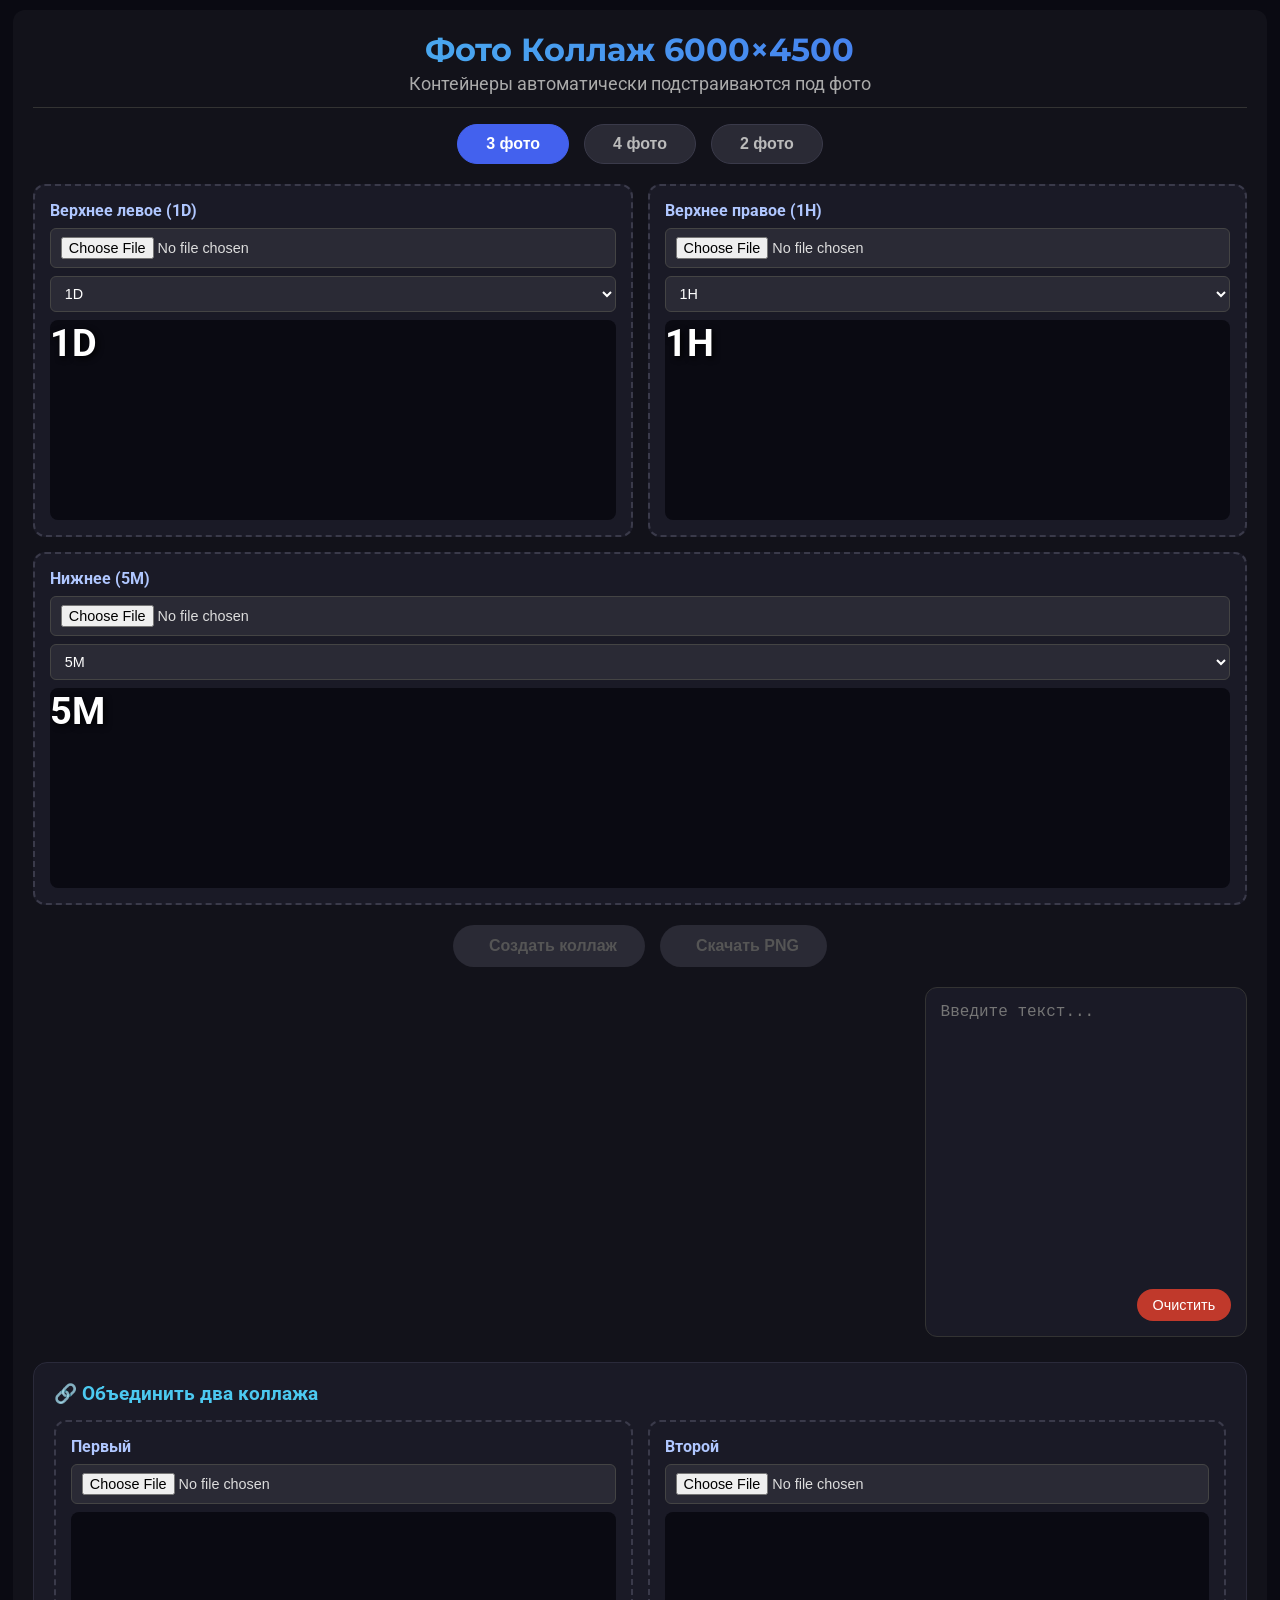
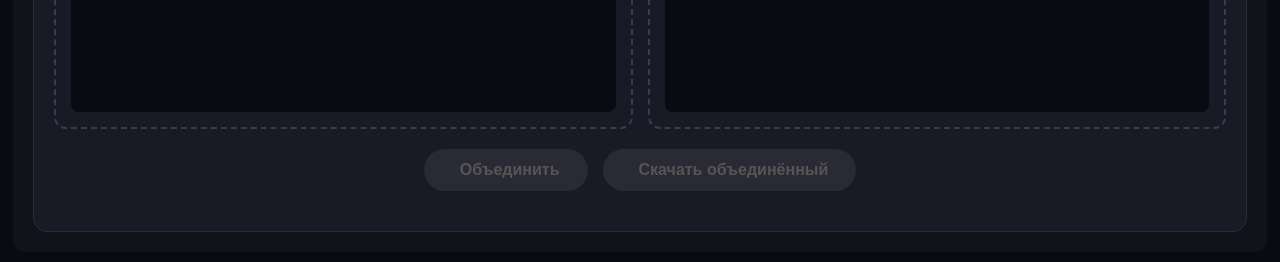
<file: photo-collage .html>
<!DOCTYPE html>
<html lang="ru">
<head>
    <meta charset="UTF-8">
    <meta name="viewport" content="width=device-width, initial-scale=1.0">
    <title>Фото Коллаж 6000×4500</title>
   
    <link href="https://fonts.googleapis.com/css2?family=Roboto:wght@300;400;500;700&display=swap" rel="stylesheet">
    <link href="https://fonts.googleapis.com/css2?family=Montserrat:wght@400;500;600;700&display=swap" rel="stylesheet">
    <link rel="icon" type="image/svg+xml" href="./favicon.svg">
    <style>
        * { margin: 0; padding: 0; box-sizing: border-box; }
        body {
            background: #0a0a12;
            color: #e0e0ff;
            font-family: 'Roboto', sans-serif;
            padding: 10px;
            min-height: 100vh;
        }
        .collage-container {
            background-color: #12121a;
            border-radius: 12px;
            padding: 20px;
            margin: 0 auto;
            width: 100%;
            max-width: 98vw;
        }
        .collage-header {
            text-align: center;
            margin-bottom: 1rem;
            padding-bottom: 0.8rem;
            border-bottom: 1px solid #333;
        }
        .collage-title {
            font-size: 2rem;
            background: linear-gradient(90deg, #4cc9f0, #4361ee);
            -webkit-background-clip: text;
            -webkit-text-fill-color: transparent;
            font-family: 'Montserrat', sans-serif;
        }
        .collage-subtitle { font-size: 1.1rem; color: #aaa; margin-top: 0.3rem; }
        .collage-mode-selector {
            display: flex;
            justify-content: center;
            gap: 15px;
            margin-bottom: 20px;
            flex-wrap: wrap;
        }
        .mode-btn {
            background-color: #2a2a35;
            color: #bbb;
            border: 1px solid #3a3a4a;
            padding: 10px 28px;
            border-radius: 25px;
            cursor: pointer;
            font-weight: 600;
            font-size: 1rem;
            transition: all 0.2s;
        }
        .mode-btn.active { background-color: #4361ee; color: white; border-color: #4361ee; }
        .mode-btn:hover:not(.active) { border-color: #4cc9f0; color: #4cc9f0; }

        .collage-layout {
            display: flex;
            flex-direction: column;
            gap: 15px;
            margin-bottom: 20px;
            width: 100%;
        }
        .upload-top, .upload-bottom, .four-images-layout, .two-images-layout {
            display: flex;
            gap: 15px;
            width: 100%;
        }
        .four-images-layout {
            display: grid;
            grid-template-columns: 1fr 1fr;
            gap: 15px;
        }

        .upload-box {
            flex: 1;
            width: 100%;
            border: 2px dashed #3a3a4a;
            border-radius: 12px;
            background-color: #1a1a26;
            padding: 15px;
            display: flex;
            flex-direction: column;
            min-width: 0;
        }
        .upload-box h3 {
            font-size: 1rem;
            color: #b0c7ff;
            margin-bottom: 8px;
            flex-shrink: 0;
        }
        .collage-file-input {
            width: 100%;
            background: #2a2a35;
            color: #ddd;
            padding: 8px 10px;
            border-radius: 6px;
            border: 1px solid #444;
            font-size: 0.9rem;
            margin-bottom: 8px;
            flex-shrink: 0;
            cursor: pointer;
        }
        .tf-select {
            width: 100%;
            background: #2a2a35;
            color: white;
            border: 1px solid #444;
            padding: 8px 10px;
            border-radius: 6px;
            margin-bottom: 8px;
            font-size: 0.9rem;
            flex-shrink: 0;
        }

        .preview-container {
            position: relative;
            width: 100%;
            flex: 1 1 0;
            min-height: 200px;
            background: #0a0a12;
            border-radius: 8px;
            overflow: hidden;
        }
        .preview-img {
            position: absolute;
            top: 0;
            left: 0;
            width: 100%;
            height: 100%;
            object-fit: contain;
            display: none;
        }
        .draggable-text {
            position: absolute;
            color: white;
            font-size: clamp(1.2rem, 3vw, 2.5rem);
            font-weight: bold;
            cursor: move;
            user-select: none;
            z-index: 10;
            text-shadow: 2px 2px 6px black;
            white-space: nowrap;
        }

        .collage-controls {
            display: flex;
            justify-content: center;
            gap: 15px;
            flex-wrap: wrap;
            margin: 20px 0;
        }
        .collage-btn {
            background: #4361ee;
            color: white;
            padding: 12px 28px;
            border: none;
            border-radius: 25px;
            font-weight: 600;
            cursor: pointer;
            display: flex;
            align-items: center;
            gap: 8px;
            font-size: 1rem;
            transition: 0.2s;
        }
        .collage-btn:disabled { background: #2a2a35; color: #555; cursor: not-allowed; }
        .collage-btn:hover:not(:disabled) { background: #3f37c9; }

        .collage-result { margin-top: 15px; width: 100%; }
        .collage-with-text { display: flex; gap: 20px; width: 100%; }
        .collage-column { flex: 3; min-width: 0; }
        .text-column {
            flex: 1;
            background: #1a1a26;
            border-radius: 12px;
            padding: 15px;
            border: 1px solid #333;
            display: flex;
            flex-direction: column;
            min-width: 250px;
            height: 350px;
        }
        .text-column textarea {
            flex: 1;
            background: transparent;
            border: none;
            color: #ddd;
            font-size: 1rem;
            resize: none;
            outline: none;
        }
        .clear-text-btn {
            background: #c0392b;
            color: white;
            border: none;
            padding: 8px 16px;
            border-radius: 20px;
            cursor: pointer;
            font-size: 0.9rem;
            align-self: flex-end;
            margin-top: 10px;
        }

        #collageCanvas, #combinedCollageCanvas {
            width: 100%;
            display: none;
            border-radius: 10px;
        }
        #combinedCollageCanvas { margin-top: 15px; }

        .combine-collage-section {
            margin-top: 25px;
            background: #1a1a26;
            border-radius: 14px;
            padding: 20px;
            border: 1px solid #2a2a3a;
            width: 100%;
        }
        .combine-row { display: flex; gap: 15px; flex-wrap: wrap; width: 100%; }
        .combine-row .upload-box { flex: 1; min-width: 300px; }

        @media (max-width: 768px) {
            .collage-container { max-width: 100vw; padding: 10px; }
            .upload-top, .two-images-layout, .combine-row { flex-direction: column; }
            .four-images-layout { grid-template-columns: 1fr; }
            .collage-with-text { flex-direction: column; }
            .text-column { min-width: 100%; height: 200px; }
        }
    </style>
</head>
<body>
<div class="collage-container">
    <header class="collage-header">
        <h1 class="collage-title">Фото Коллаж 6000×4500</h1>
        <p class="collage-subtitle">Контейнеры автоматически подстраиваются под фото</p>
    </header>

    <div class="collage-mode-selector">
        <button id="threeModeBtn" class="mode-btn active">3 фото</button>
        <button id="fourModeBtn" class="mode-btn">4 фото</button>
        <button id="twoModeBtn" class="mode-btn">2 фото</button>
    </div>

    <div id="threeLayout" class="collage-layout">
        <div class="upload-top" id="uploadTop3">
            <div class="upload-box">
                <h3>Верхнее левое (1D)</h3>
                <input type="file" id="imgTL" class="collage-file-input" accept="image/*">
                <select id="selTL" class="tf-select"><option value="1D" selected>1D</option><option value="1W">1W</option><option value="4H">4H</option><option value="1H">1H</option><option value="15M">15M</option><option value="5M">5M</option><option value="1M">1M</option></select>
                <div class="preview-container" id="prevCTL"><img id="prevTL" class="preview-img"><div id="txtTL" class="draggable-text">1D</div></div>
            </div>
            <div class="upload-box">
                <h3>Верхнее правое (1H)</h3>
                <input type="file" id="imgTR" class="collage-file-input" accept="image/*">
                <select id="selTR" class="tf-select"><option value="1H" selected>1H</option><option value="1W">1W</option><option value="1D">1D</option><option value="4H">4H</option><option value="15M">15M</option><option value="5M">5M</option><option value="1M">1M</option></select>
                <div class="preview-container" id="prevCTR"><img id="prevTR" class="preview-img"><div id="txtTR" class="draggable-text">1H</div></div>
            </div>
        </div>
        <div class="upload-bottom" id="uploadBottom3">
            <div class="upload-box">
                <h3>Нижнее (5M)</h3>
                <input type="file" id="imgBT" class="collage-file-input" accept="image/*">
                <select id="selBT" class="tf-select"><option value="5M" selected>5M</option><option value="1W">1W</option><option value="1D">1D</option><option value="4H">4H</option><option value="1H">1H</option><option value="15M">15M</option><option value="1M">1M</option></select>
                <div class="preview-container" id="prevCBT"><img id="prevBT" class="preview-img"><div id="txtBT" class="draggable-text">5M</div></div>
            </div>
        </div>
    </div>

    <div id="fourLayout" class="collage-layout" style="display:none">
        <div class="four-images-layout" id="fourLayout4">
            <div class="upload-box"><h3>1D</h3><input type="file" id="img4TL" class="collage-file-input" accept="image/*"><select id="sel4TL" class="tf-select"><option value="1D" selected>1D</option><option value="1W">1W</option><option value="4H">4H</option><option value="1H">1H</option><option value="15M">15M</option><option value="5M">5M</option><option value="1M">1M</option></select><div class="preview-container"><img id="prev4TL" class="preview-img"><div id="txt4TL" class="draggable-text">1D</div></div></div>
            <div class="upload-box"><h3>1H</h3><input type="file" id="img4TR" class="collage-file-input" accept="image/*"><select id="sel4TR" class="tf-select"><option value="4H" selected>1H</option><option value="1W">1W</option><option value="1D">1D</option><option value="1H">1H</option><option value="15M">15M</option><option value="5M">5M</option><option value="1M">1M</option></select><div class="preview-container"><img id="prev4TR" class="preview-img"><div id="txt4TR" class="draggable-text">1H</div></div></div>
            <div class="upload-box"><h3>5M</h3><input type="file" id="img4BL" class="collage-file-input" accept="image/*"><select id="sel4BL" class="tf-select"><option value="1H" selected>5M</option><option value="1W">1W</option><option value="1D">1D</option><option value="4H">4H</option><option value="15M">15M</option><option value="5M">5M</option><option value="1M">1M</option></select><div class="preview-container"><img id="prev4BL" class="preview-img"><div id="txt4BL" class="draggable-text">5M</div></div></div>
            <div class="upload-box"><h3>1M</h3><input type="file" id="img4BR" class="collage-file-input" accept="image/*"><select id="sel4BR" class="tf-select"><option value="5M" selected>1M</option><option value="1W">1W</option><option value="1D">1D</option><option value="4H">4H</option><option value="1H">1H</option><option value="15M">15M</option><option value="1M">1M</option></select><div class="preview-container"><img id="prev4BR" class="preview-img"><div id="txt4BR" class="draggable-text">1M</div></div></div>
        </div>
    </div>

    <div id="twoLayout" class="collage-layout" style="display:none">
        <div class="two-images-layout" id="twoLayout2">
            <div class="upload-box"><h3>Левое</h3><input type="file" id="img2L" class="collage-file-input" accept="image/*"><select id="sel2L" class="tf-select"><option value="1D" selected>1D</option><option value="1W">1W</option><option value="4H">4H</option><option value="1H">1H</option><option value="15M">15M</option><option value="5M">5M</option><option value="1M">1M</option></select><div class="preview-container"><img id="prev2L" class="preview-img"><div id="txt2L" class="draggable-text">1D</div></div></div>
            <div class="upload-box"><h3>Правое</h3><input type="file" id="img2R" class="collage-file-input" accept="image/*"><select id="sel2R" class="tf-select"><option value="1H" selected>1H</option><option value="1W">1W</option><option value="1D">1D</option><option value="4H">4H</option><option value="15M">15M</option><option value="5M">5M</option><option value="1M">1M</option></select><div class="preview-container"><img id="prev2R" class="preview-img"><div id="txt2R" class="draggable-text">1H</div></div></div>
        </div>
    </div>

    <div class="collage-controls">
        <button id="genBtn" class="collage-btn" disabled><i class="fas fa-magic"></i> Создать коллаж</button>
        <button id="dlBtn" class="collage-btn" disabled><i class="fas fa-download"></i> Скачать PNG</button>
    </div>

    <div class="collage-result">
        <div class="collage-with-text">
            <div class="collage-column"><canvas id="collageCanvas"></canvas></div>
            <div class="text-column">
                <textarea id="collageText" placeholder="Введите текст..."></textarea>
                <button id="clearTextBtn" class="clear-text-btn"><i class="fas fa-trash-alt"></i> Очистить</button>
            </div>
        </div>
    </div>

    <div class="combine-collage-section">
        <h3 style="color:#4cc9f0; margin-bottom:15px;">🔗 Объединить два коллажа</h3>
        <div class="combine-row">
            <div class="upload-box" id="combineBox1"><h3>Первый</h3><input type="file" id="combine1" class="collage-file-input" accept="image/*"><div class="preview-container"><img id="prevC1" class="preview-img"></div></div>
            <div class="upload-box" id="combineBox2"><h3>Второй</h3><input type="file" id="combine2" class="collage-file-input" accept="image/*"><div class="preview-container"><img id="prevC2" class="preview-img"></div></div>
        </div>
        <div class="collage-controls">
            <button id="combineBtn" class="collage-btn" disabled><i class="fas fa-object-group"></i> Объединить</button>
            <button id="dlCombinedBtn" class="collage-btn" disabled><i class="fas fa-download"></i> Скачать объединённый</button>
        </div>
        <canvas id="combinedCollageCanvas"></canvas>
    </div>
</div>

<script>
(function(){
    const CW = 6000, CH = 4500, TOPH = 2250, BOTH = 2250, TEXTW = 1200;
    let mode = 'three';
    let baseName = '';

    const btn3 = document.getElementById('threeModeBtn');
    const btn4 = document.getElementById('fourModeBtn');
    const btn2 = document.getElementById('twoModeBtn');
    const lay3 = document.getElementById('threeLayout');
    const lay4 = document.getElementById('fourLayout');
    const lay2 = document.getElementById('twoLayout');
    const genBtn = document.getElementById('genBtn');
    const dlBtn = document.getElementById('dlBtn');
    const canvas = document.getElementById('collageCanvas');
    const textarea = document.getElementById('collageText');

    function setMode(m) {
        mode = m;
        btn3.classList.toggle('active', m==='three');
        btn4.classList.toggle('active', m==='four');
        btn2.classList.toggle('active', m==='two');
        lay3.style.display = m==='three' ? 'flex' : 'none';
        lay4.style.display = m==='four' ? 'flex' : 'none';
        lay2.style.display = m==='two' ? 'flex' : 'none';
        genBtn.disabled = true;
        dlBtn.disabled = true;
    }
    btn3.onclick = ()=>setMode('three');
    btn4.onclick = ()=>setMode('four');
    btn2.onclick = ()=>setMode('two');

    function slot(txtId, prevId, selId, def) {
        const el = document.getElementById(txtId);
        el.textContent = def;
        return {
            textEl: el,
            previewImg: document.getElementById(prevId),
            select: document.getElementById(selId),
            image: null,
            relX: 0.1,  // ИЗМЕНЕНО: начальная позиция в углу (10% от левого края)
            relY: 0.1,  // ИЗМЕНЕНО: начальная позиция в углу (10% от верхнего края)
            cW:0, cH:0, iW:0, iH:0,
            scale: 1,
            displayW: 0,
            displayH: 0,
            offsetX: 0,
            offsetY: 0,
            hasImage: false  // НОВОЕ: флаг, было ли загружено фото
        };
    }

    const d3 = {
        tl: slot('txtTL','prevTL','selTL','1D'),
        tr: slot('txtTR','prevTR','selTR','1H'),
        bt: slot('txtBT','prevBT','selBT','5M')
    };
    const d4 = {
        tl: slot('txt4TL','prev4TL','sel4TL','1D'),
        tr: slot('txt4TR','prev4TR','sel4TR','4H'),
        bl: slot('txt4BL','prev4BL','sel4BL','1H'),
        br: slot('txt4BR','prev4BR','sel4BR','5M')
    };
    const d2 = {
        l: slot('txt2L','prev2L','sel2L','1D'),
        r: slot('txt2R','prev2R','sel2R','1H')
    };

    function getData() {
        if (mode==='three') return d3;
        if (mode==='four') return d4;
        return d2;
    }

    function initDrag(data) {
        Object.values(data).forEach(s=>{
            let offX, offY, drag=false;
            s.textEl.onmousedown = e=>{
                drag=true;
                const r = s.textEl.getBoundingClientRect();
                offX=e.clientX-r.left; offY=e.clientY-r.top;
                e.preventDefault();
            };
            window.addEventListener('mousemove', e=>{
                if(!drag) return;
                const parent = s.textEl.parentElement;
                const pr = parent.getBoundingClientRect();
                
                let nx = e.clientX-pr.left-offX;
                let ny = e.clientY-pr.top-offY;
                
                const minX = s.offsetX;
                const minY = s.offsetY;
                const maxX = s.offsetX + s.displayW - s.textEl.offsetWidth;
                const maxY = s.offsetY + s.displayH - s.textEl.offsetHeight;
                
                nx = Math.max(minX, Math.min(nx, maxX));
                ny = Math.max(minY, Math.min(ny, maxY));
                
                s.textEl.style.left = nx+'px';
                s.textEl.style.top = ny+'px';
                
                const relX = (nx - s.offsetX) / s.displayW;
                const relY = (ny - s.offsetY) / s.displayH;
                s.relX = Math.max(0, Math.min(1, relX));
                s.relY = Math.max(0, Math.min(1, relY));
            });
            window.addEventListener('mouseup', ()=>{ drag=false; });
        });
    }
    initDrag(d3); initDrag(d4); initDrag(d2);

    function bindSelects(data) {
        Object.values(data).forEach(s=>{
            s.select.onchange = ()=> { 
                s.textEl.textContent = s.select.value;
                if (s.hasImage) {
                    updateTextPosition(s);
                }
            };
            s.textEl.textContent = s.select.value;
        });
    }
    bindSelects(d3); bindSelects(d4); bindSelects(d2);

    function adjustContainerHeight(containerElement, imageElement) {
        if (!imageElement || imageElement.style.display !== 'block') return;
        const containerWidth = containerElement.offsetWidth;
        const imgWidth = imageElement.naturalWidth;
        const imgHeight = imageElement.naturalHeight;
        if (imgWidth && imgHeight && containerWidth) {
            const aspectRatio = imgHeight / imgWidth;
            containerElement.style.height = (containerWidth * aspectRatio) + 'px';
        }
    }

    function bindUpload(inputId, key, data, containerId) {
        const inp = document.getElementById(inputId);
        if(!inp) return;
        inp.onchange = e => {
            const file = e.target.files[0];
            if(!file) return;
            if(key==='tl' || key==='l') baseName = file.name.replace(/\.[^.]+$/,'');
            const reader = new FileReader();
            reader.onload = ev => {
                const img = new Image();
                img.onload = ()=>{
                    data[key].image = img;
                    data[key].previewImg.src = ev.target.result;
                    data[key].previewImg.style.display = 'block';
                    
                    const container = document.getElementById(containerId);
                    if (container) {
                        setTimeout(() => {
                            adjustContainerHeight(container, data[key].previewImg);
                            updateSlotMetrics(data[key]);
                            
                            // ИЗМЕНЕНО: при первой загрузке ставим в угол, при последующих - обновляем позицию
                            if (!data[key].hasImage) {
                                data[key].hasImage = true;
                                // Позиция уже установлена в slot() как relX: 0.1, relY: 0.1
                            }
                            updateTextPosition(data[key]);
                        }, 100);
                    }
                    checkReady();
                };
                img.src = ev.target.result;
            };
            reader.readAsDataURL(file);
        };
    }
    
    bindUpload('imgTL','tl',d3,'uploadTop3'); 
    bindUpload('imgTR','tr',d3,'uploadTop3'); 
    bindUpload('imgBT','bt',d3,'uploadBottom3');
    bindUpload('img4TL','tl',d4,'fourLayout4'); 
    bindUpload('img4TR','tr',d4,'fourLayout4'); 
    bindUpload('img4BL','bl',d4,'fourLayout4'); 
    bindUpload('img4BR','br',d4,'fourLayout4');
    bindUpload('img2L','l',d2,'twoLayout2'); 
    bindUpload('img2R','r',d2,'twoLayout2');

    function updateSlotMetrics(s) {
        if(s.previewImg.style.display !== 'block') return;
        const p = s.previewImg.parentElement;
        s.cW = p.offsetWidth;
        s.cH = p.offsetHeight;
        s.iW = s.previewImg.naturalWidth;
        s.iH = s.previewImg.naturalHeight;
        
        const scaleByW = s.cW / s.iW;
        const scaleByH = s.cH / s.iH;
        s.scale = Math.min(scaleByW, scaleByH);
        s.displayW = s.iW * s.scale;
        s.displayH = s.iH * s.scale;
        s.offsetX = (s.cW - s.displayW) / 2;
        s.offsetY = (s.cH - s.displayH) / 2;
    }

    function updateTextPosition(s) {
        updateSlotMetrics(s);
        const px = s.offsetX + s.relX * s.displayW;
        const py = s.offsetY + s.relY * s.displayH;
        s.textEl.style.left = px + 'px';
        s.textEl.style.top = py + 'px';
    }

    function checkReady() {
        const data = getData();
        genBtn.disabled = !Object.values(data).every(s=>s.image);
    }

    function drawTxt(ctx, s, text, ox, oy, tw, th) {
        if(!s.iW) return;
        
        updateSlotMetrics(s);
        
        const imgX = s.relX * s.iW;
        const imgY = s.relY * s.iH;
        
        const tx = ox + imgX * (tw / s.iW);
        const ty = oy + imgY * (th / s.iH);
        
        ctx.font = 'bold 120px Montserrat';
        ctx.fillStyle = 'white';
        ctx.shadowColor = 'rgba(0,0,0,0.8)';
        ctx.shadowBlur = 8;
        ctx.fillText(text, tx, ty+110);
        ctx.shadowColor = 'transparent'; ctx.shadowBlur = 0;
    }

    function updateSizes(data) {
        Object.values(data).forEach(s => updateSlotMetrics(s));
    }

    genBtn.onclick = ()=>{
        const data = getData();
        updateSizes(data);
        canvas.width = CW; canvas.height = CH;
        const ctx = canvas.getContext('2d');
        ctx.fillStyle='#1a1a26'; ctx.fillRect(0,0,CW,CH);

        if(mode==='three'){
            const w2=CW/2;
            ctx.drawImage(d3.tl.image,0,0,w2,TOPH);
            drawTxt(ctx, d3.tl, d3.tl.textEl.textContent,0,0,w2,TOPH);
            ctx.drawImage(d3.tr.image,w2,0,w2,TOPH);
            drawTxt(ctx, d3.tr, d3.tr.textEl.textContent,w2,0,w2,TOPH);
            ctx.drawImage(d3.bt.image,0,TOPH,CW,BOTH);
            drawTxt(ctx, d3.bt, d3.bt.textEl.textContent,0,TOPH,CW,BOTH);
        } else if(mode==='four'){
            const hw=CW/2, hh=CH/2;
            ctx.drawImage(d4.tl.image,0,0,hw,hh); drawTxt(ctx,d4.tl,d4.tl.textEl.textContent,0,0,hw,hh);
            ctx.drawImage(d4.tr.image,hw,0,hw,hh); drawTxt(ctx,d4.tr,d4.tr.textEl.textContent,hw,0,hw,hh);
            ctx.drawImage(d4.bl.image,0,hh,hw,hh); drawTxt(ctx,d4.bl,d4.bl.textEl.textContent,0,hh,hw,hh);
            ctx.drawImage(d4.br.image,hw,hh,hw,hh); drawTxt(ctx,d4.br,d4.br.textEl.textContent,hw,hh,hw,hh);
        } else {
            const hh=CH/2;
            ctx.drawImage(d2.l.image,0,0,CW,hh); drawTxt(ctx,d2.l,d2.l.textEl.textContent,0,0,CW,hh);
            ctx.drawImage(d2.r.image,0,hh,CW,hh); drawTxt(ctx,d2.r,d2.r.textEl.textContent,0,hh,CW,hh);
        }
        canvas.style.display='block';
        dlBtn.disabled=false;
        canvas.scrollIntoView({behavior:'smooth'});
    };

    dlBtn.onclick = ()=>{
        if(canvas.style.display==='none') return;
        const txt = textarea.value.trim();
        const fc = document.createElement('canvas');
        fc.width = txt ? CW+TEXTW : CW;
        fc.height = CH;
        const ctx = fc.getContext('2d');
        ctx.fillStyle='#1a1a26'; ctx.fillRect(0,0,fc.width,fc.height);
        ctx.drawImage(canvas,0,0);
        if(txt){
            ctx.fillStyle='#1e1e2e'; ctx.fillRect(CW,0,TEXTW,CH);
            ctx.fillStyle='white'; ctx.font='36px Roboto';
            let y=60;
            txt.split('\n').forEach(line=>{
                if(y<CH-40){ ctx.fillText(line,CW+50,y); y+=48; }
            });
        }
        const a=document.createElement('a');
        a.download = baseName ? baseName+'.png' : 'collage.png';
        a.href=fc.toDataURL('image/png'); a.click();
    };

    document.getElementById('clearTextBtn').onclick = ()=> textarea.value='';

    let img1=null, img2=null, combineName='';
    const c1=document.getElementById('combine1'), c2=document.getElementById('combine2');
    const p1=document.getElementById('prevC1'), p2=document.getElementById('prevC2');
    const combBtn=document.getElementById('combineBtn'), dlComb=document.getElementById('dlCombinedBtn');
    const combCanvas=document.getElementById('combinedCollageCanvas');

    function loadC(inp, prev, setter, boxId){
        inp.onchange = e=>{
            const f=e.target.files[0]; if(!f) return;
            if(inp===c1) combineName=f.name.replace(/\.[^.]+$/,'');
            const r=new FileReader();
            r.onload=ev=>{
                const img=new Image();
                img.onload=()=>{ 
                    setter(img); 
                    prev.src=ev.target.result; 
                    prev.style.display='block'; 
                    const box = document.getElementById(boxId);
                    if (box) {
                        setTimeout(() => adjustContainerHeight(box, prev), 100);
                    }
                    combBtn.disabled=!(img1&&img2); 
                };
                img.src=ev.target.result;
            };
            r.readAsDataURL(f);
        };
    }
    loadC(c1,p1,i=>{img1=i;},'combineBox1'); 
    loadC(c2,p2,i=>{img2=i;},'combineBox2');

    combBtn.onclick=()=>{
        if(!img1||!img2) return;
        combCanvas.width=CW; combCanvas.height=CH*2;
        const ctx=combCanvas.getContext('2d');
        ctx.fillStyle='#1a1a26'; ctx.fillRect(0,0,CW,CH*2);
        ctx.drawImage(img1,0,0,CW,CH);
        ctx.drawImage(img2,0,CH,CW,CH);
        combCanvas.style.display='block'; dlComb.disabled=false;
    };
    dlComb.onclick=()=>{
        if(combCanvas.style.display==='none') return;
        const a=document.createElement('a');
        a.download = combineName ? combineName+'-combined.png' : 'combined.png';
        a.href=combCanvas.toDataURL('image/png'); a.click();
    };
})();
</script>
</body>
</html>
</file>
